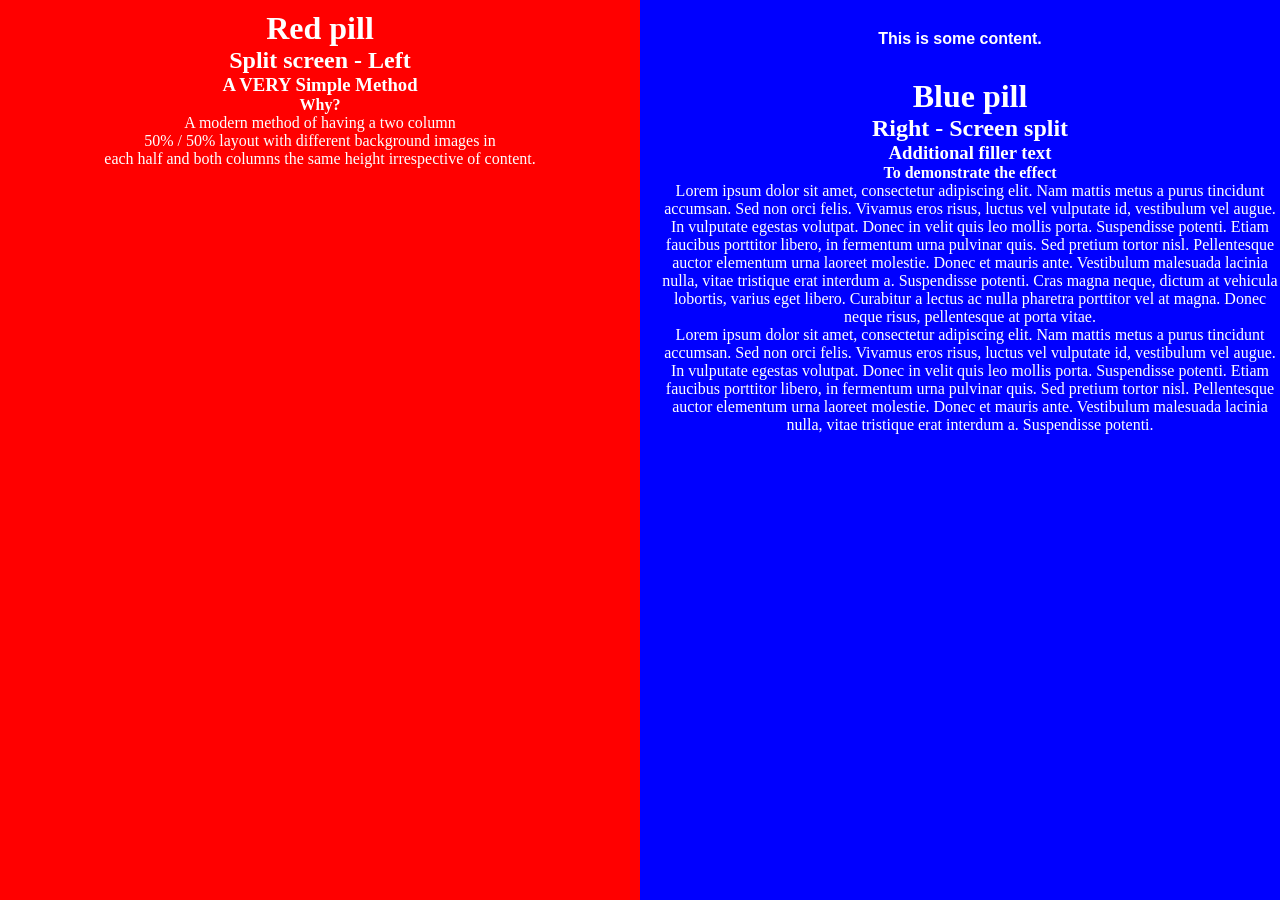
<file: count.html>
<!DOCTYPE html>
<html>

<head>
  <meta charset="utf-8" />
  <meta name="viewport" content="width=device-width" />
  <title>이벤트 리스너로 장바구니 수량 변경 및 자동 합계 구하기</title>
  <link rel="stylesheet" href="https://use.fontawesome.com/releases/v5.6.3/css/all.css" />

  <link rel="stylesheet" href="./scss/count.css" />
  <script src="./js/count.js" defer></script>
  <style>
    body,
    html {
      font-size: 16px;
    }

    * {
      padding: 0;
      margin: 0;
    }

    li {
      list-style: none;
    }

    .wrap {}

    .listWrap {
      width: 80%;
      margin: 2% auto 0;

      display: flex;
      flex-wrap: wrap;
      border: 1px solid #eee;
      padding: 2%;
    }

    .listWrap .list {
      width: calc(100% / 4 - 7.5px);
      padding: 2%;
      box-sizing: border-box;

      border-radius: 5px;
      margin-bottom: 10px;
      box-shadow: 0 1px 0.4em rgba(0, 0, 0, 0.2);
      transition: all 0.3s;
    }

    .listWrap .list:not(:nth-child(4n)) {
      margin-right: 10px;
    }

    .list-thum {
      height: 100px;
      overflow: hidden;
      position: relative;
    }

    .list-thum img {
      position: absolute;
      top: 50%;
      left: 50%;
      transform: translate(-50%, -50%);
      width: auto;
      height: auto;
    }

    .list-user {
      margin: 10px 0;
      display: flex;
      align-items: center;
      border-bottom: 1px solid #eee;
      padding-bottom: 10px;
    }

    .list-user span {
      font-size: 1rem;
    }

    .list-user span:last-child {
      margin-left: auto;
      font-size: 12px;
      color: cadetblue;
    }

    .list-email {
      font-size: 1rem;
      white-space: nowrap;
      overflow: hidden;
      text-overflow: ellipsis;
    }

    .btn-more {
      border: 0;
      box-shadow: 0;
      display: block;
      margin: 3% auto 2%;
      padding: 1.5% 5%;
      font-size: 15px;
      text-transform: uppercase;
      text-transform: capitalize;
      font-weight: bold;
      background: #6236ff;
      color: #fff;
      cursor: pointer;
    }

    .btn-more+p {
      text-align: center;
    }

    @media screen and (max-width:1024px) {
      .listWrap {
        width: 90%;
      }

      .list-user span {
        font-size: 0.9rem;
      }

      .list-email {
        font-size: 0.9rem;
      }
    }

    @media screen and (max-width:769px) {
      .listWrap {
        width: 95%;
      }

      .listWrap .list {
        width: calc(100% / 3 - 7.5px);
      }

      .listWrap .list:nth-child(4n) {
        margin-right: 10px;
      }

      .listWrap .list:nth-child(3n) {
        margin-right: 0;
      }
    }

    @media screen and (max-width:500px) {
      .listWrap {
        flex-wrap: wrap;
        flex-direction: column;
      }

      .listWrap .list {
        width: 100%;
        margin-right: 0;
      }

      .listWrap .list:not(:nth-child(4n)),
      .listWrap .list:nth-child(4n) {
        margin-right: 0;
      }

      .list-email {
        margin-bottom: 2%;
      }
    }
  </style>
</head>

<body>
  <header>
    <div id="content">
      <p>This is some content.</p>
    </div>
  </header>

  <body>

    <!-- 스크롤 되는 영역 -->
    <div id="right_col">
      <div id="right_col_inner">
        <h1>Blue pill</h1>
        <h2>Right - Screen split</h2>
        <h3>Additional filler text</h3>
        <h4>To demonstrate the effect</h4>
        <p>Lorem ipsum dolor sit amet, consectetur adipiscing elit. Nam mattis metus a purus tincidunt accumsan. Sed non
          orci felis. Vivamus eros risus, luctus vel vulputate id, vestibulum vel augue. In vulputate egestas volutpat.
          Donec in velit quis leo mollis porta. Suspendisse potenti. Etiam faucibus porttitor libero, in fermentum urna
          pulvinar quis. Sed pretium tortor nisl. Pellentesque auctor elementum urna laoreet molestie. Donec et mauris
          ante. Vestibulum malesuada lacinia nulla, vitae tristique erat interdum a. Suspendisse potenti. Cras magna
          neque, dictum at vehicula lobortis, varius eget libero. Curabitur a lectus ac nulla pharetra porttitor vel at
          magna. Donec neque risus, pellentesque at porta vitae.</p>
        <p>Lorem ipsum dolor sit amet, consectetur adipiscing elit. Nam mattis metus a purus tincidunt accumsan. Sed non
          orci felis. Vivamus eros risus, luctus vel vulputate id, vestibulum vel augue. In vulputate egestas volutpat.
          Donec in velit quis leo mollis porta. Suspendisse potenti. Etiam faucibus porttitor libero, in fermentum urna
          pulvinar quis. Sed pretium tortor nisl. Pellentesque auctor elementum urna laoreet molestie. Donec et mauris
          ante. Vestibulum malesuada lacinia nulla, vitae tristique erat interdum a. Suspendisse potenti.</p>
      </div>
    </div>
    <div id="left_col">
      <div id="background">
        <div id="left_col_inner">
          <h1>Red pill</h1>
          <h2>Split screen - Left</h2>
          <h3>A VERY Simple Method</h3>
          <h4>Why?</h4>
          <p>A modern method of having a two column<br />50% / 50% layout with different background images in<br />each
            half and both columns the same height irrespective of content.</p>
        </div>
      </div>
    </div>
  </body>

</html>


</body>

</html>
</file>
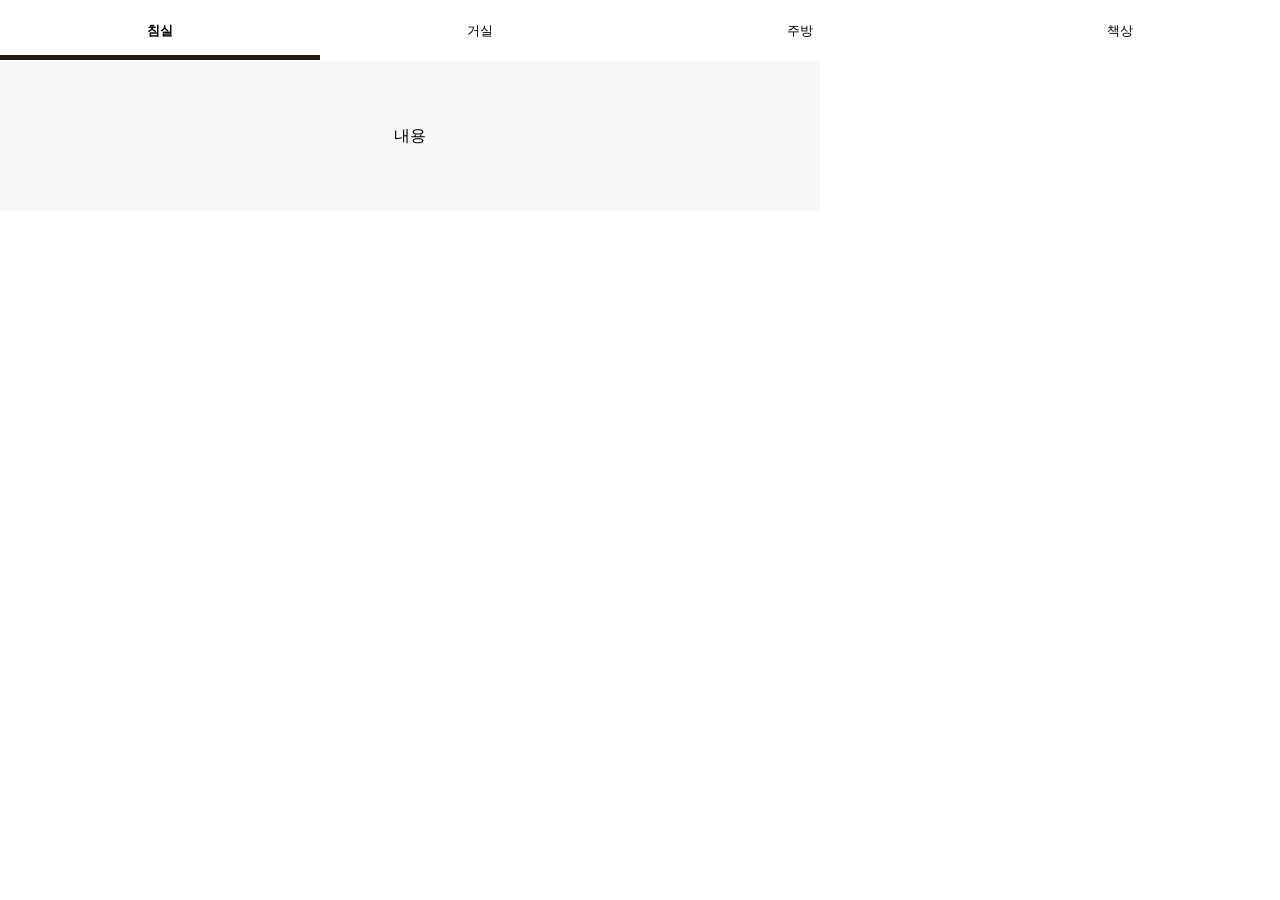
<file: issue.html>
<!DOCTYPE html>
<html>
  <head>
    <meta charset="utf-8" />
    <meta name="viewport" content="width=device-width" />
    <title>이슈컨텐츠 탭</title>
    <link
      rel="stylesheet"
      href="https://use.fontawesome.com/releases/v5.6.3/css/all.css"
    />

    <!-- <script type="text/javascript" src="./js/detail.js"></script> -->
    <link rel="stylesheet" href="./scss/issue.css" />
  </head>
  <body>
    <div class="issue_contents">
        <div class="tab_menu">
          <ul class="list">
            <li class="is_on">
              <a href="#tab1" class="btn">침실</a>
              <div id="tab1" class="cont">내용
            </li>
            <li class="notice_tab">
              <a href="#tab2" class="btn">거실</a>
              <div id="tab2" class="cont">
            
                <p>
                  - 구매자의 과실로 제품 또는 포장이 훼손되어 상품가치가 현저히 상실된 경우<br />
                  - 차량과 같이 안정되지 않은 바닥 또는 천정에서 사용 중 발생한 제품의 파손<br />
                  - 제품의 임의 개조 및 수리 등 구매자의 책임 있는 과실로 인한 제품의 파손<br />
                  - 야외, 고온, 저온, 다습한 환경에서의 사용 및 보관 중 발생한 제품의 손상<br />
                  - 구매자의 단순 변심으로 인한 반품 요청이 제품 수령 후 7일을 경과한 경우<br />
                  - 수명을 모두 사용한 램프 교환 요청의 경우<br />
                  - 펜던트 제품 설치 후 교환 또는 반품 요청의 경우<br />
                  - 유리 제품의 자연스러운 기포 생성 현상으로 인한 교환 또는 반품 요청의 경우<br />
                  (수작업 블로잉 제작방식의 특징)<br />
                  - 나무 제품의 자연스러운 옹이 생성, 균일하지 않은 색상, 패턴으로 인한 교환 또는 반품 요청의 경우<br />
                  (모양이 일정하지 않은 자연소재의 특징)<br />
                  - 해외의 110V전압에서 사용 등 국내와 상이한 전기 환경으로 인한 제품의 파손<br />
                  - 포터블 스탠드 제품 쉐이드의 균일하지 않은 도장면으로 인한 교환 또는 반품 요청의 경우 <br />
                  (PC사출 제작방식의 특징)<br />
                  - 포터블 스탠드 제품 쉐이드의 하단부와 같이 외관상 노출되지 않는 부분의 공정상 발생하는 <br />
                  그을림, 상처등으로 인한 교환 또는 반품 요청의 경우
                  (ABS 사출 제작방식의 특징)
                </p>
                <h1>IK 시리즈 주의사항</h1>
                <p>
                  AC어댑터, 전원 케이블의 플러그는 끝까지 밀어 넣어 올바르게 연결해 주십시오. <br />
                  본체, 충전 배터리에 강한 충격 및 압력을 주지 마십시오. <br />
                  제품의 표면에 가정용 유리 세정제, 시너와 같은 강력한 세정제를 사용하지 마십시오. </p>
              </div>
            </li>
            <li>
              <a href="#tab3" class="btn">주방</a>
              <div id="tab3" class="cont">
                <div class="review">
                  <h1>후기</h1>
                  <div class="review_image swiper mySwiper">
                    <div class="swiper-wrapper">
                      <div class="swiper-slide">
                        <img src="./images/sub_01.jpg" alt="sub_01" />
                      </div>
                      <div class="swiper-slide">
                        <img src="./images/sub_02.jpg" alt="sub_02" />
                      </div>
                      <div class="swiper-slide">
                        <img src="./images/sub_03.jpg" alt="sub_03" />
                      </div>
                      <div class="swiper-slide">
                        <img src="./images/sub_04.jpg" alt="sub_04" />
                      </div>
                      <div class="swiper-slide">
                        <img src="./images/sub_05.jpg" alt="sub_05" />
                      </div>
                      <div class="swiper-slide">
                        <img src="./images/sub_06.jpg" alt="sub_06" />
                      </div>
                      <div class="swiper-slide">
                        <img src="./images/sub_07.jpg" alt="sub_08" />
                      </div>
                      <div class="swiper-slide">
                        <img src="./images/sub_09.jpg" alt="sub_09" />
                      </div>
                      <div class="swiper-slide">
                        <img src="./images/sub_01.jpg" alt="sub_01" />
                      </div>
                      <div class="swiper-slide">
                        <img src="./images/sub_02.jpg" alt="sub_02" />
                      </div>
                      <div class="swiper-slide">
                        <img src="./images/sub_03.jpg" alt="sub_03" />
                      </div>
                      <div class="swiper-slide">
                        <img src="./images/sub_04.jpg" alt="sub_04" />
                      </div>
                      <div class="swiper-slide">
                        <img src="./images/sub_05.jpg" alt="sub_05" />
                      </div>
                      <div class="swiper-slide">
                        <img src="./images/sub_06.jpg" alt="sub_06" />
                      </div>
                      <div class="swiper-slide">
                        <img src="./images/sub_07.jpg" alt="sub_08" />
                      </div>
                      <div class="swiper-slide">
                        <img src="./images/sub_09.jpg" alt="sub_09" />
                      </div>
                    </div>
                    <div class="swiper-button-next"></div>
                    <div class="swiper-button-prev"></div>
                  </div>
                  <!--review_image-->

                </div>
                <!--review-->
              </div>
            </li>
            <li>
              <a href="#tab4" class="btn">책상</a>
              <div id="tab4" class="cont">Tab Content4</div>
            </li>
          </ul>
        </div>      </div>
    <script>
      //left_bottom 탭메뉴
      const issueTabList = document.querySelectorAll(
        ".issue_contents .tab_menu .list li"
      );

      for (var i = 0; i < issueTabList.length; i++) {
        issueTabList[i]
          .querySelector(".btn")
          .addEventListener("click", function (e) {
            e.preventDefault();
            for (var j = 0; j < issueTabList.length; j++) {
              issueTabList[j].classList.remove("is_on");
            }
            this.parentNode.classList.add("is_on");
          });
      }
    </script>
  </body>
</html>
</file>
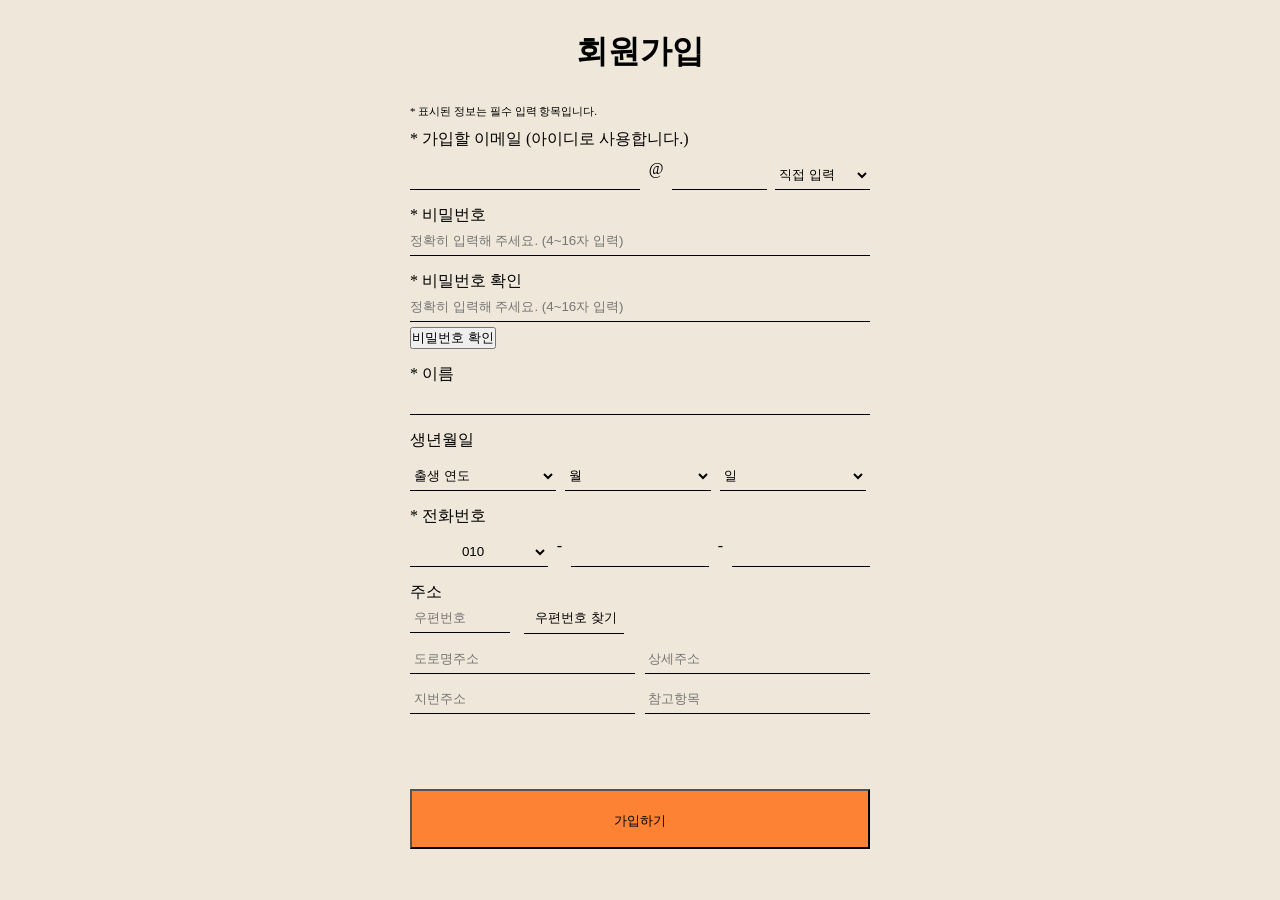
<file: join.html>
<!DOCTYPE html>
<html lang="ko">

<head>
  <meta charset="UTF-8" />
  <meta http-equiv="X-UA-Compatible" content="IE=edge" />
  <meta name="viewport" content="width=device-width, initial-scale=1.0" />
  <title>회원가입</title>
  <link rel="stylesheet" href="./scss/join.css" />
  <script src="./js/join.js"></script>
</head>

<body>
  <div class="join_ex">
    <div class="join">
      <h1>회원가입</h1>
      <p>* 표시된 정보는 필수 입력 항목입니다.</p>
      <form action="">
        <ul>
          <li class="email_li">
            <label class="title" for="user_email">* 가입할 이메일 (아이디로 사용합니다.)</label><br />
            <input type="email" id="user_email" placeholder="" autofocus required />
            <label for="">@</label>

            <input class="box" id="domain-txt" type="text" />
            <select class="box" id="domain-list">
              <option value="type">직접 입력</option>
              <option value="naver.com">naver.com</option>
              <option value="gmail.com">gmail.com</option>
              <option value="hanmail.net">hanmail.net</option>
              <option value="nate.com">nate.com</option>
              <option value="kakao.com">kakao.com</option>
            </select>
          </li>
          <li class="password_li">
            <label class="title" for="user_pw1">* 비밀번호</label>
            <br />
            <input type="password" id="user_pw1" placeholder="정확히 입력해 주세요. (4~16자 입력)" required />
          </li>
          <li class="password_li">
            <label class="title" for="user_pw2">* 비밀번호 확인</label><br />
            <input type="password" id="user_pw2" placeholder="정확히 입력해 주세요. (4~16자 입력)" required /><br />
            <button type="button" class="pw_btn" id="pw_btn">
              비밀번호 확인
            </button>
          </li>
          <li class="name_li">
            <label class="title" for="user_name">* 이름</label><br />
            <input type="text" id="user_name" required autofocus />
          </li>
          <li class="birth_li">
            <label class="title" for="info__birth">생년월일</label>
            <div class="info" id="info__birth">
              <select class="box" id="birth-year">
                <option disabled selected>출생 연도</option>
              </select>
              <select class="box" id="birth-month">
                <option disabled selected>월</option>
              </select>
              <select class="box" id="birth-day">
                <option disabled selected>일</option>
              </select>
            </div>
          </li>
          <li class="tel_li">
            <label class="title" for="user_tel">* 전화번호</label><br />
            <select name="" id="tel_first">
              <option value="010">010</option>
              <option value="011">011</option>
            </select>
            <label for="">-</label>
            <input type="text" id="tel_second" size="4" />
            <label for="">-</label>
            <input type="text" id="tel_third" size="4" />
          </li>

          <li class="addr_li">
            <label class="title" for="user_addr">주소</label><br />
            <div class="post_code">
              <input type="text" id="sample4_postcode" placeholder=" 우편번호" />
              <input class="search_btn" type="button" onclick="sample4_execDaumPostcode()" value=" 우편번호 찾기" /><br />
            </div>
            <div class="address">
              <input type="text" id="sample4_roadAddress" placeholder=" 도로명주소" />
              <input type="text" id="sample4_detailAddress" placeholder=" 상세주소" />
              <input type="text" id="sample4_jibunAddress" placeholder=" 지번주소" />
              <span id="guide" style="color: #999; display: none"></span>
              <input type="text" id="sample4_extraAddress" placeholder=" 참고항목" />
            </div>
          </li>
        </ul>

        <button id="join_btn" class="join_btn" type="button">가입하기</button>
      </form>
    </div>
    <!--join-->
  </div>
  <!--join_ex-->

  <script src="//t1.daumcdn.net/mapjsapi/bundle/postcode/prod/postcode.v2.js"></script>
</body>

</html>
</file>
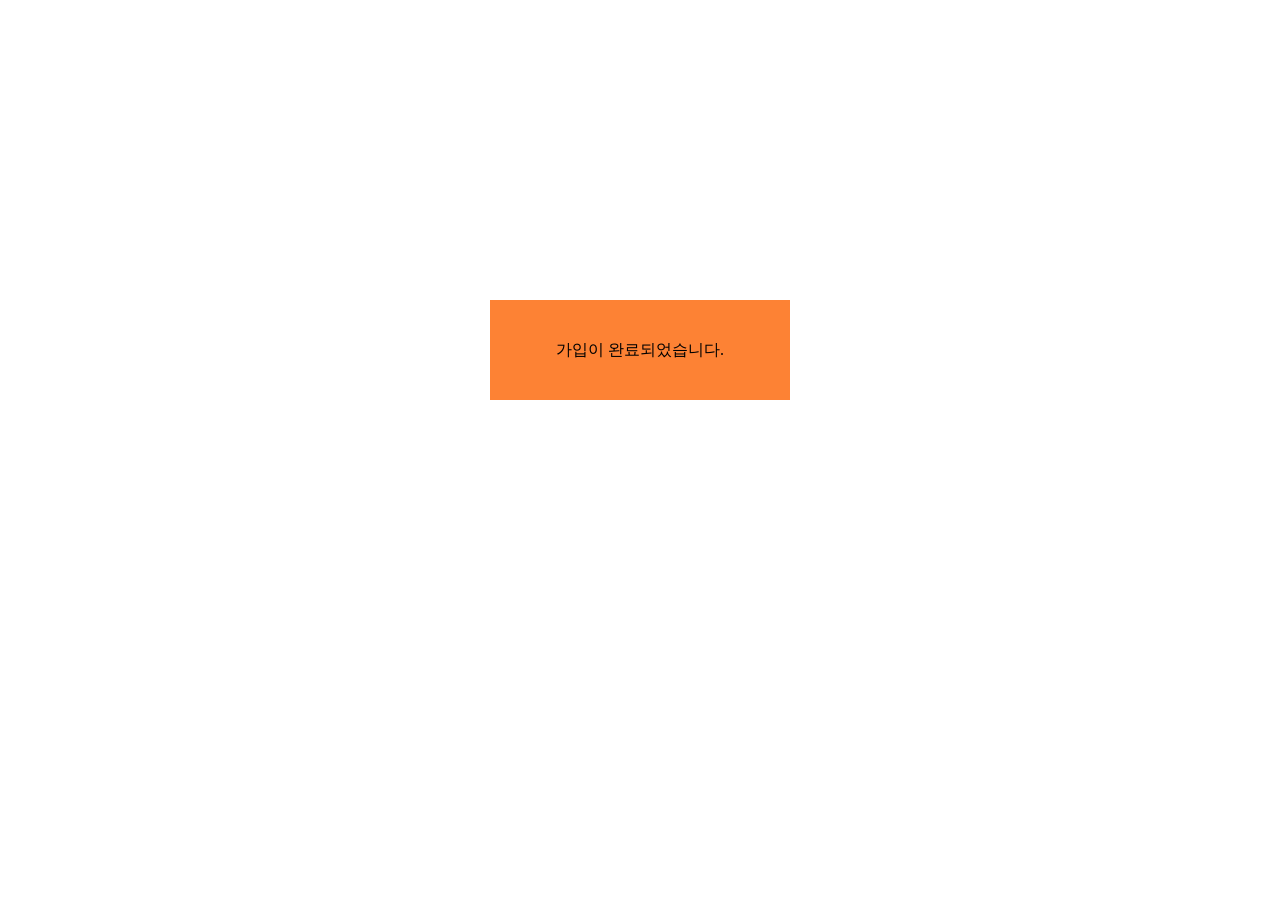
<file: join_check.html>
<!DOCTYPE html>
<html lang="ko">

<head>
  <meta charset="UTF-8">
  <meta http-equiv="X-UA-Compatible" content="IE=edge">
  <meta name="viewport" content="width=device-width, initial-scale=1.0">
  <title>회원가입 완료</title>
  <link rel="stylesheet" href="./scss/join_check.css">

  <style>

  </style>
</head>

<body>
  <div class="join_check">
    <a href="./index.html">가입이 완료되었습니다.</a>
  </div>

</body>

</html>

</head>

<body>

</body>

</html>
</file>
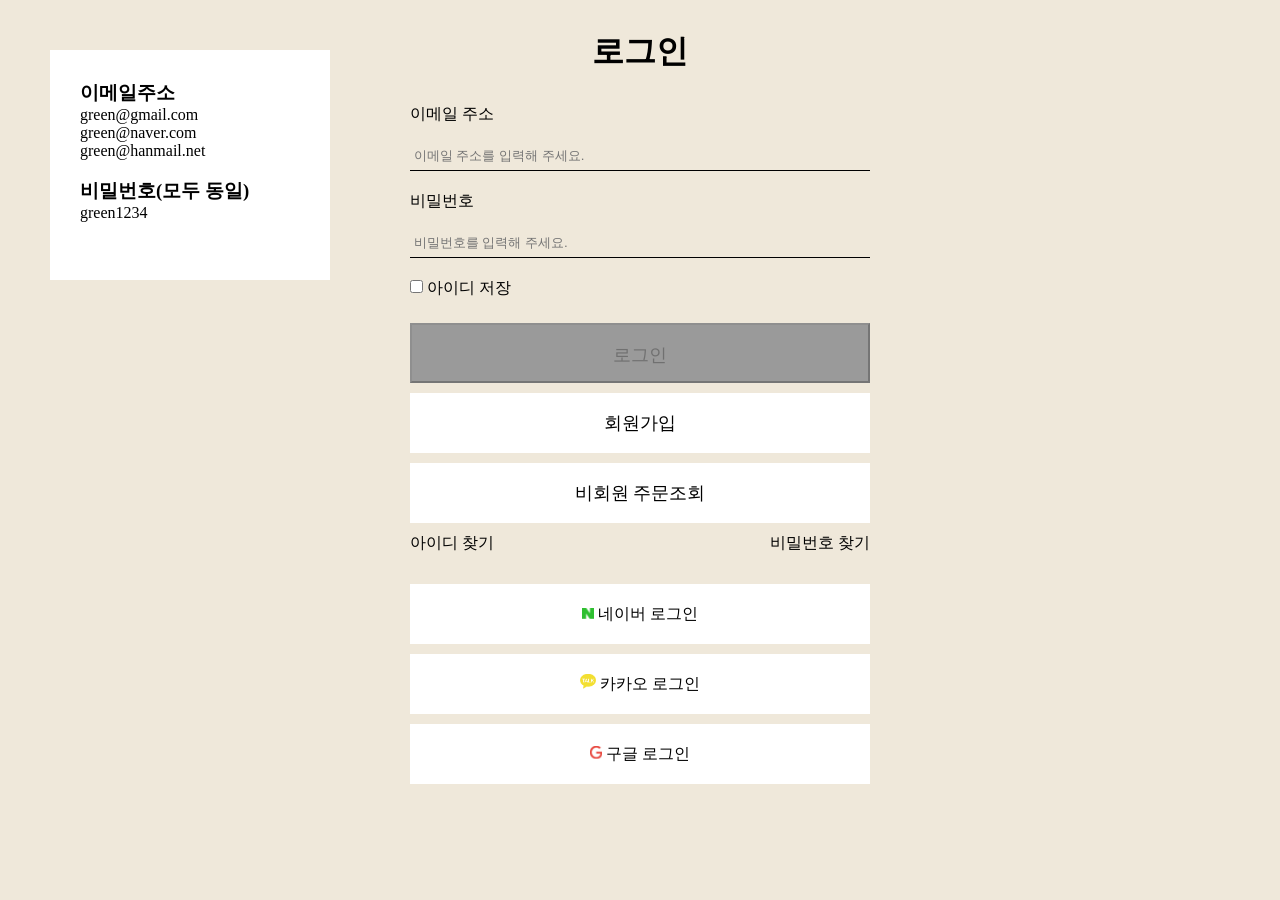
<file: login.html>
<!DOCTYPE html>
<html lang="ko">

<head>
    <meta charset="UTF-8">
    <meta http-equiv="X-UA-Compatible" content="IE=edge">
    <meta name="viewport" content="width=device-width, initial-scale=1.0">
    <title>로그인</title>
    <!-- jQuery cdn -->
    <script type="text/javascript" src="https://code.jquery.com/jquery-3.6.4.min.js"></script>
    <script src="./js/login.js" defer></script>
    <link rel="stylesheet" href="./scss/login.css">
    <link rel="stylesheet" href="https://cdnjs.cloudflare.com/ajax/libs/font-awesome/5.9.0/css/all.min.css" />
    <link rel="preconnect" href="https://fonts.googleapis.com">
    <link rel="preconnect" href="https://fonts.gstatic.com" crossorigin>
    <link
        href="https://fonts.googleapis.com/css2?family=Noto+Sans+KR:wght@100;300;400;500;700;900&family=Noto+Serif+KR:wght@200;300;400;500;600;700;900&family=Poppins:wght@100;200;300;400;500;600;700;800;900&display=swap"
        rel="stylesheet">

</head>

<body>
    <div class="login_ex">

        <div class="login">
            <h1>로그인</h1>
            <form class="login_form">
                <label class="title" for="login_email">이메일 주소</label>
                <input id="login_email" class="login_text" type="text" name="id" placeholder=" 이메일 주소를 입력해 주세요.">
                <label class="title" for="login_pw">비밀번호</label>
                <input id="login_pw" class="login_text" type="password" name="id" placeholder=" 비밀번호를 입력해 주세요.">
                <input type="checkbox" id="id_save">
                <label for="id_save">아이디 저장</label>

                <div class="basic_login">

                    <button id="login_btn" class="login_btn" type="button" disabled>로그인</button>
                    <!-- 로그인 성공 시 어떻게 보여줄지 생각 중 <a href="./index.html">로그인</a>이걸 하면 제대로 안 해도 기냥 메인감 -->
                    <div class="join_btn"><a href="./terms.html">회원가입</a></div>
                    <div class="non_members_btn"><a href="#">비회원 주문조회</a></div>
                </div>
                <div class="find">
                    <a class="find_id" href="#">아이디 찾기</a>
                    <a class="find_pw" href="#">비밀번호 찾기</a>

                </div>
                <div class="easy_login">
                    <div class="naver_easy"><a href="#"><img src="./images/naver-login-logo.png" alt="naver"> 네이버
                            로그인</a></div>
                    <div class="kakao_easy"><a href="#"><img src="./images/kakao-login-logo.png" alt="kakao"> 카카오
                            로그인</a></div>
                    <div class="google_easy"><a href="#"><img src="./images/google-login-logo.png" alt="google"> 구글
                            로그인</a></div>

                </div>
                <!--easy_login-->
            </form>
        </div>
        <!--login-->
        <div class="login_info">
            <h3>이메일주소</h3>
            <p>green@gmail.com</p>
            <p>green@naver.com</p>
            <p>green@hanmail.net</p>
            <br>
            <h3>비밀번호(모두 동일)</h3>
            <p>green1234</p>
        </div>
    </div>





</body>

</html>
</file>
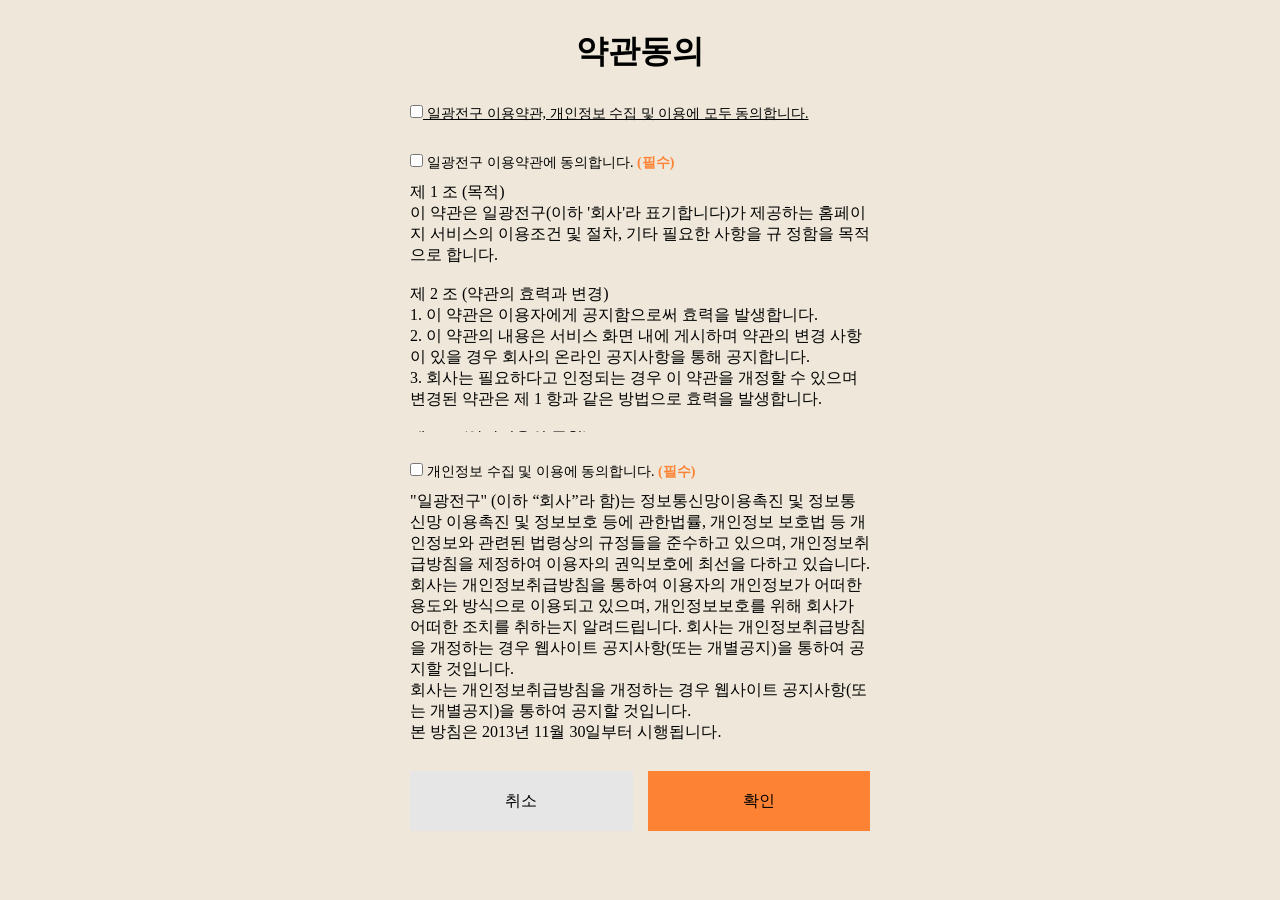
<file: terms.html>
<!DOCTYPE html>
<html lang="ko">

<head>
    <meta charset="UTF-8">
    <meta http-equiv="X-UA-Compatible" content="IE=edge">
    <meta name="viewport" content="width=device-width, initial-scale=1.0">
    <title>약관동의</title>
    <link rel="stylesheet" href="./scss/terms.css">
    <script src="./js/terms.js"></script>

</head>

<body>
    <div class="terms_ex">

        <form action="">
            <h1>약관동의</h1>
            <ul>
                <li>
                    <input type="checkbox" id="total_terms">
                    <label for="total_terms">

                        일광전구 이용약관, 개인정보 수집 및 이용에 모두 동의합니다.</label>
                </li>
                <li>
                    <input type="checkbox" id="terms_01" class="terms_el">
                    <label for="terms_01">
                        일광전구 이용약관에 동의합니다.<b> (필수)</b></label>

                    <p>제 1 조 (목적)<br />
                        이 약관은 일광전구(이하 '회사'라 표기합니다)가 제공하는 홈페이지 서비스의 이용조건 및 절차, 기타 필요한 사항을 규 정함을 목적으로 합니다.
                        <br /><br />
                        제 2 조 (약관의 효력과 변경)<br />
                        1. 이 약관은 이용자에게 공지함으로써 효력을 발생합니다.<br />
                        2. 이 약관의 내용은 서비스 화면 내에 게시하며 약관의 변경 사항이 있을 경우 회사의 온라인 공지사항을 통해 공지합니다.<br />
                        3. 회사는 필요하다고 인정되는 경우 이 약관을 개정할 수 있으며 변경된 약관은 제 1 항과 같은 방법으로 효력을 발생합니다.
                        <br /><br />
                        제 3 조 (약관적용외 준칙)<br />
                        1. 이 약관은 당사가 제공하는 서비스에 관한 이용규정 및 별도 약관과 함께 적용됩니다.<br />
                        2. 이 약관에 명시되지 않은 사항이 관계법령에 규정되어 있을 경우에는 그 규정에 따릅니다.
                        <br /><br />
                        제 4 조 (정의)
                        이 약관에서 사용하는 용어의 정의는 다음과 같습니다.<br />
                        1. "이용자"란 "홈페이지"에 접속하여 이 약관에 따라 "홈페이지" 가 제공하는 서비스를 받는 개인회원 및 법인회원을 말합니다.<br />
                        2. "가입"이란 당사가 제공하는 신청서 양식에 해당 정보를 가입하고,본 약관에 동의하여 서비스 이용계약을 완료시키는 행위를 말합니다.<br />
                        3. "회원"이란 "홈페이지"에 개인 및 법인정보를 제공하여 회원등록을 한 이용자로서 "홈페이지 "의 정보를 지속적으로 제공받으며 해당 서비스를 계속적으로 이용할 수 있는
                        자를
                        말합니다.<br />
                        4. "ID"란 회원식별과 회원의 서비스 이용을 위하여 회원이 신청하고 당사가 승인하는 문자 및 숫자의 조합을 말합니다.<br />
                        5. "비밀번호"란 이용자가 회원ID와 일치하는지를 확인하고 통신상의 자신의 비밀보호를 위하여 이용자 자신이 선정한 문자와 숫자의 조합을 말합니다.<br />
                        6. "탈퇴"란 회원이 이용계약을 종료 시키는 행위를 말합니다.<br />
                        7. 본 약관에서 정의하지 않은 용어는 개별서비스에 대한 별도 약관 및 이용규정에서 정의합니다.
                        <br /><br />
                        제 5 조 (회원자격 및 이용신청)<br />
                        1. 회원가입은 이용자가 본 약관에 동의하고, 회사에서 요구하는 소정의 가입절차에 응한 후 이루어집니다<br />
                        2. 회사는 새로운 회원이 가입시 회원 ID를 무료로 제공하며 서비스 이용신청자는 반드시 실명으로 이용신청을 하여야 합니다.<br />
                        3. 회원가입은 이용자의 이용신청에 대한 회사의 이용 승낙과 이용자의 약관내용에 대한 동의로 성립됩니다.<br />
                        4. 이용자의 회원등록 후 해당하는 조건이 갖추어진 신청자에게는 신청 즉시 온라인상으로 등록사실을 알리는 화면을 보여줍 니다.
                        <br /><br />
                        제 6 조 (회원자격 탈퇴 및 자격상실)<br />
                        1. 다음 각호의 사유에 해당하는 경우 회원자격을 제한 및 정지시킬 수 있습니다.<br />
                        가. 타인의 명의를 도용하여 신청하였을 때<br />
                        나. 이용 계약 신청서의 내용을 허위로 기재하거나 허위서류를 첨부하여 신청하였을 때<br />
                        다. 사회의 안녕이나 혹은 미풍양속을 저해할 목적으로 신청하였을 때<br />
                        라. 다른 사람의 당사서비스 이용을 방해하거나 그 정보를 도용하는 등의 행위를 하였을때<br />
                        마. 당사 사이트를 이용하여 법령과 본 약관이 금지하는 행위를 하는 경우<br />
                        바. 기타 당사가 정한 이용신청요건이 미비 되었을 때
                        <br /><br />
                        제 7 조 (서비스의 제공 및 이용)<br />
                        1. 서비스의 이용은 회사의 업무상 또는 기술상 특별한 지장이 없는 한 연중무휴 1일 24시간을 원칙으로 합니다.<br />
                        2. 회사는 다음 각 호에 해당하는 경우 서비스 제공을 중지할 수 있습니다.<br />
                        가. 시스템 정비를 위하여 부득이한 경우<br />
                        나. 전기통신사업법에 규정된 기간통신사업자가 전기통신 서비스를 중지하는 경우<br />
                        다. 기타 회사가 서비스를 제공할 수 없는 사유가 발생할 경우<br />
                        3. 당사가 제공하는 서비스는 아래와 같으며,그 변경될 서비스의 내용을 이용자에게 공지하고 아래에서 정한 서비스를 변경하 여 제공 할 수 있습니다.<br />
                        가. 홈페이지(회원약관)<br />
                        나. 기타 회사가 자체 개발하거나 다른 회사와의 협력 계약 등을 통해 제공하는 일체의 서비스
                        <br /><br />
                        제 8 조 (회원정보 사용에 대한 동의)<br />
                        1. 회원의 개인정보에 대해서는 당사의 개인정보 보호정책이 적용됩니다.<br />
                        2. 당사의 회원 정보는 다음과 같이 수집, 사용, 관리, 보호됩니다.<br />
                        가. 개인정보의 수집 : 당사는 귀하의 당사 서비스 가입 시 귀하가 제공하는 정보, 커뮤니티 활동을 위하여 귀하가 제공하는 정보, 각종 이벤트 참가를 위하여 귀하가 제공하는
                        정보,
                        광고나 경품의 취득을 위하여 귀하가 제공하는 정보 등을 통하여 귀하에 관한 정보를 수집합니다.<br />
                        나. 개인정보의 사용 : 당사는 당사 서비스 제공과 관련해서 수집된 회원의 신상정보를 본인의 승낙 없이 제3자에게 누설, 배포하지 않습니다. 단, 전기통신기본법 등 법률의
                        규정에
                        의해 국가기관의 요구가 있는 경우, 범죄에 대한 수사상의 목적이 있거나 정보통신윤리 위원회의 요청이 있는 경우 또는 기타 관계법령에서 정한 절차에 따른 요청이 있는 경우,
                        귀하가
                        당사에 제공한 개인정보를 스스로 공개한 경우에는 그러하지 않습니다.<br />
                        다. 개인정보의 관리 : 귀하는 개인정보의 보호 및 관리를 위하여 홈페이지 회원정보에서 수시로 귀하의 개인정보를 수정/삭제할 수 있습니다.<br />
                        라. 개인정보의 보호 : 귀하의 개인정보는 오직 귀하만이 열람/수정/삭제 할 수 있으며, 이는 전적으로 귀하의ID와 비밀번호에 의해 관리되고 있습니다. 따라서 타인에게
                        본인의
                        ID와 비밀번호를 알려주어서는 아니 되며, 작업 종료 시에는 반드시 로그아웃 해 주시고, 웹 브라우저의 창을 닫아 주시기 바랍니다(이는 타인과 컴퓨터를 공유하는 인터넷
                        카페나
                        도서관 같은 공공장소에서 컴퓨터를 사용하는 경우에 귀하의 정보의 보호를 위하여 필요한 사항입니다).<br />
                        마. 기타 : 게시판이나, E-mail,등 온라인상에서 귀하가 자발적으로 제공하는 개인정보는 다른 사람들이 수집하여 사용할 수 있음을 인지하시기 바랍니다. 공개적인 공간에
                        게재되는
                        개인정보로 인해 원하지 않는 상황이 발행할 수도 있습니다. 개인정보에 대한 비밀을 유지할 책임은 귀하에게 있으며, 당사는 개인정보 유출로 인해 발생한 결과에 대하여 어떤
                        책임도
                        부담하지 아니합니다.<br />
                        3. 회원이 당사에 본 약관에 따라 이용신청을 하는 것은 당사가 본 약관에 따라 신청서에 기재된 회원정보를 수집, 이용 및 제공하는 것에 동의하는 것으로 간주됩니다.
                        <br /><br />
                        제 9 조 (사용자의 정보 보안)<br />
                        1. 가입 신청자가 당사 서비스 가입 절차를 완료하는 순간부터 귀하는 입력한 정보의 비밀을 유지할 책임이 있으며, 회원의 ID와 비밀번호를 사용하여 발생하는 모든 결과에
                        대한
                        책임은 회원본인에게 있습니다.<br />
                        2. ID 와 비밀번호에 관한 모든 관리의 책임은 회원에게 있으며, 회원의 ID나 비밀번호가 부정하게 사용되었다는 사실을 발견한 경우에는 즉시 당사에 신고하여야 합니다.
                        신고를
                        하지 않음으로 인한 모든 책임은 회원 본인에게 있습니다.<br />
                        3. 이용자는 당사 서비스의 사용 종료 시 마다 정확히 접속을 종료하도록 해야 하며, 정확히 종료하지 아니함으로써 제3자가 귀하에 관한 정보를 이용하게 되는 등의 결과로
                        인해
                        발생하는 손해 및 손실에 대하여 당사는 책임을 부담하지 아니합니다.
                        <br /><br />
                        제 10 조 (정보의 제공 및 광고의 게재)<br />
                        1. 회사는 서비스를 운용함에 있어 각종 정보를 웹사이트에 게재하는 방법 등으로 회원에게 제공할 수 있습니다.<br />
                        2. 회사는 서비스의 운영과 관련하여 웹사이트, 전자우편 등에 광고 등을 게재할 수 있습니다.
                        <br /><br />
                        제 11 조 (당사에 제출된 게시물의 저작권)<br />
                        1. 귀하가 게시한 게시물의 내용에 대한 권리는 귀하에게 있습니다.<br />
                        2. 당사는 게시된 내용을 사전 통지 없이 편집, 이동 할 수 있는 권리를 보유하며, 다음의 경우 사전 통지 없이 삭제 할 수 있습니다.<br />
                        가. 본 서비스 약관에 위배되거나 상용 또는 불법, 음란, 저속하다고 판단되는 게시물을 게시한 경우<br />
                        나. 다른 회원 또는 제 3자를 비방하거나 중상 모략으로 명예를 손상시키는 내용인 경우<br />
                        다. 공공질서 및 미풍양속에 위반되는 내용인 경우<br />
                        라. 범죄적 행위에 결부된다고 인정되는 내용일 경우<br />
                        마. 제3자의 저작권 등 기타 권리를 침해하는 내용인 경우<br />
                        바. 탈퇴자가 게시한 게시물<br />
                        사. 기타 관계 법령에 위배되는 경우<br />
                        3. 귀하의 게시물이 타인의 저작권을 침해함으로써 발생하는 민, 형사상의 책임은 전적으로 귀하가 부담하여야 합니다.
                        <br /><br />
                        제 12 조 (회사의 의무와 책임)<br />
                        1. 서비스의 소유 및 운영은 회사에 있습니다.<br />
                        2. 회사는 서비스와 관련하여 득한 회원의 개인정보를 본인의 사전 동의없이 타인에게 누설, 공개 또는 배포할 수 없으며, 서비 스관련이외의 상업적인 목적으로 사용할 수
                        없습니다.
                        다만 관계법령에 의한 경우 및 수사상의 목적등의 경우는 예외로 합니다.
                        <br /><br />
                        제 13 조 (회원의 의무)<br />
                        1. 회원은 관계법령, 이 약관의 규정, 이용안내 및 주의사항 등 회사가 통지하는 사항을 준수하여야 하며, 기타 회사의 업무에 방해되는 행위를 하여서는 안됩니다.<br />
                        2. 회원은 회사의 사전 동의없이 서비스를 이용하여 어떠한 영리행위도 할 수 없습니다.<br />
                        3. 회원은 서비스를 이용하여 얻은 정보를 회사의 사전 동의없이 복사,복제,변경, 번역,출판,방송 기타의 방법으로 사용하거나 이를 타인에게 제공할 수 없습니다.<br />
                        4. 회원은 서비스 이용과 관련하여 다음 각 호의 행위를 하여서는 안됩니다.<br />
                        가. 다른 회원의 ID를 부정사용하는 경우<br />
                        나. 범죄행위를 목적으로 하거나 기타 범죄행위와 관련된 행위<br />
                        다. 선량한 풍속, 기타 사회질서를 해하는 경우<br />
                        라. 타인의 명예를 훼손하거나 모욕하는 행위<br />
                        마. 타인의 지적재산권 등의 권리를 침해하는 행위<br />
                        바. 해킹행위 또는 컴퓨터바이러스의 유포행위<br />
                        사. 타인의 의사에 반하여 광고성 정보등 일정한 내용을 전송하는 행위<br />
                        아. 당사 사이트에 게시된 정보의 변경<br />
                        자. 서비스의 안정적인 운영에 지장을 주거나 줄 우려가 있는 일체의 행위<br />
                        차. 기타 관계법령에 위배되는 행위
                        <br /><br />
                        제 14 조 (회원 정보의 변경)<br />
                        1. 회원은 회원정보의 변경(주소, E-mail Address등)이 있을 경우 즉시 회사가 운영하는 웹상에 통보 및 수정을 하여야 합니다.<br />
                        2. 회원의 변경사항에 대한 미통보 및 미수정으로 인한 책임은 전적으로 회원에게 있으며 이는 서비스의 정지 및 해지의 사유가 될 수 있습니다.
                        <br /><br />
                        제 15 조 (게시물 또는 내용물의 삭제)
                        회사는 서비스의 게시물 또는 내용물이 규정에 위반되거나 회사의 소정 게시기간을 초과하는 경우 사전 통지나 동의 없이 이를 삭제할 수 있습니다.
                        <br /><br />
                        제 16 조 (계약해지 및 이용제한)<br />
                        1. 회원이 이용계약을 해지하고자 하는 때에는 본인이 서비스 또는 전자우편을 통하여 해지하고자 하는 날의 1일전까지 (단, 해지일이 법정공휴일인 경우 공휴일 개시 2일전
                        까지)
                        이를 회사에 신청하여야 합니다.<br />
                        2. 회사는 회원이 이 약관의 내용을 위반하고, 회사 소정의 기간 이내에 이를 해지하지 아니하는 경우 서비스 이용계약을 해지 할 수 있습니다.<br />
                        3. 회사는 계약내용을 위반하는 회원에 대하여는 사전 동의 없이 이용의 제한 및 정지를 할 수 있습니다.<br />
                        4. 회사는 회원의 계약내용과 일치하지 않는 사용 및 법령에 위배되는 행위에 관하여 서비스 정지 및 해지에 관한 권리를 갖습니다.
                        <br /><br />
                        제 17 조 (손해배상)
                        회사는 무료로 제공되는 서비스와 관련하여 회원에게 어떠한 손해가 발생하더라도 동 손해가 회사의 중대한 과실에 의한 경우를 제외하고 이에 대하여 책임을 부담하지 아니합니다.
                        <br /><br />
                        제 18 조 (면책 조항)<br />
                        1. 회사는 천재지변 기타 이에 준하는 불가항력으로 인하여 서비스를 제공할 수 없을 경우에는 서비스 제공 중지에 관한 책임을 면합니다.<br />
                        2. 회사는 이용자들의 귀책사유로 인한 서비스 이용의 장애에 대하여 책임을 면합니다.<br />
                        3. 회사는 이용자가 서비스를 이용하여 얻은 정보 등으로 인해 입은 손해등에 대하여는 책임을 면합니다.<br />
                        4. 회사는 회사가 제공하는 서비스망을 통해 제공하는 정보의 신뢰도나 정확성에 대하여는 책임을 면합니다.<br />
                        5. 회사는 이용자가 게시 또는 전송한 자료의 내용에 관하여는 책임을 면합니다.
                        <br /><br />
                        부칙 1.
                        (시행일) 이 약관은 2011년 9월 1일부터 시행된다.
                    </p>
                </li>
                <li>
                    <input type="checkbox" id="terms_02" class="terms_el">
                    <label for="terms_02">
                        <!-- <img class="check_off" src="./images/check_off.png" alt="check_off"><img class="check_on" src="./images/check_on.png" alt="check_on">  -->
                        개인정보 수집 및 이용에 동의합니다.<b> (필수)</b></label>

                    <p>"일광전구" (이하 “회사”라 함)는 정보통신망이용촉진 및 정보통신망 이용촉진 및 정보보호 등에 관한법률, 개인정보 보호법 등 개인정보와 관련된 법령상의 규정들을 준수하고
                        있으며,
                        개인정보취급방침을 제정하여 이용자의 권익보호에 최선을 다하고 있습니다. 회사는 개인정보취급방침을 통하여 이용자의 개인정보가 어떠한 용도와 방식으로 이용되고 있으며,
                        개인정보보호를
                        위해 회사가 어떠한 조치를 취하는지 알려드립니다. 회사는 개인정보취급방침을 개정하는 경우 웹사이트 공지사항(또는 개별공지)을 통하여 공지할 것입니다.
                        <br />
                        회사는 개인정보취급방침을 개정하는 경우 웹사이트 공지사항(또는 개별공지)을 통하여 공지할 것입니다.
                        <br />
                        본 방침은 2013년 11월 30일부터 시행됩니다.
                        <br /><br />
                        1. 수집하는 개인정보의 항목 및 수집방법<br />
                        가. 회사는 회원가입, 비회원 구매, 상담, 불량이용의 방지 등을 위해 아래와 같은 개인정보를 수집하고 있습니다.<br />
                        - 필수항목 : 이름, ID, 비밀번호, 이메일, 전화번호, 주소, IP Address, 결제기록<br />
                        - 선택항목 : 개인맞춤 서비스를 제공하기 위하여 회사가 필요로 하는 정보<br />
                        나. 수집방법
                        회사는 이용자들이 회원서비스를 이용하기 위해 회원으로 가입하실 때 서비스 제공을 위한 필수적인 정보들을 온라인 상에서 입력 받고 있습니다. 또한 서비스 내에서의 설문조사나
                        이벤트
                        행사 시 통계분석이나 경품 제공 등을 위해 선별적으로 개인정보 입력을 요청할 수 있습니다. 그러나, 이용자의 기본적 인권 침해의 우려가 있는 민감한 개인정보(인종 및 민족,
                        사상
                        및 신조, 출신지 및 본적지, 정치적 성향 및 범죄기록, 건강상태 및 성생활 등)는 수집하지 않으며 부득이하게 수집해야 할 경우 이용자들의 사전동의를 반드시 구할 것입니다.
                        <br /><br />
                        2. 개인정보의 수집 및 이용목적<br />
                        가. 신규 서비스의 개발
                        이용자들이 제공한 개인정보를 바탕으로 보다 더 유용한 서비스를 개발할 수 있습니다. 회사는 신규 서비스 개발이나 컨텐츠의 확충 시에 기존 이용자들이 회사에 제공한 개인정보를
                        바탕으로 개발해야 할 서비스의 우선 순위를 보다 더 효율적으로 정하고, 회사는 이용자들이 필요로 할 컨텐츠를 합리적으로 선택하여 제공할 수 있습니다.<br />
                        나. 회원관리
                        회원제 서비스 이용에 따른 본인확인, 개인 식별, 불량회원의 부정 이용 방지와 비인가 사용 방지, 가입 의사 확인, 연령확인, 만14세 미만 아동 개인정보 수집 시 법정
                        대리인
                        동의여부 확인, 불만처리 등 민원처리, 고지사항 전달
                        다. 마케팅 및 광고에 활용
                        신규 서비스 개발과 이벤트 행사에 따른 정보 전달 및 맞춤 서비스 제공, 인구통계학적 특성에 따른 서비스 제공 및 광고 게재, 접속 빈도 파악 또는 회원의 서비스 이용에
                        대한 통계
                        <br /><br />
                        3. 개인정보의 보유 및 이용기간<br />
                        회사는 이용자의 개인정보를 원칙적으로 개인정보의 수집 및 이용목적이 달성되면 지체 없이 파기합니다. 단, 다음의 정보에 대해서는 아래의 이유로 명시한 기간 동안 보존합니다.
                        가. 회사의 내부방침에 의한 정보보유 사유<br />
                        - 부정이용기록 : 부정이용 방지<br />
                        - 보존기간 : 부정이용일로부터 1년<br />
                        나. 관련법령에 의한 정보보유 사유<br />
                        - 계약 또는 청약철회 등에 관한 기록 : 5년 (전자상거래등에서의 소비자보호에 관한 법률)<br />
                        - 대금결제 및 재화 등의 공급에 관한 기록 : 5년 (전자상거래등에서의 소비자보호에 관한 법률)<br />
                        - 소비자의 불만 또는 분쟁처리에 관한 기록 : 3년 (전자상거래등에서의 소비자보호에 관한 법률)<br />
                        - 방문(로그)에 관한 기록 : 3개월(통신비밀보호법)
                        <br /><br />
                        4. 개인정보의 파기 절차 및 방법
                        이용자의 개인정보는 개인정보의 수집 및 이용목적이 달성되면 지체 없이 아래와 같은 방법으로 파기합니다.<br />
                        가. 파기절차<br />
                        이용자가 서비스 이용 등을 위해 입력하신 정보는 목적이 달성된 후 별도의 DB로 옮겨져(종이의 경우 별도의 서류함) 내부 방침 및 기타 관련 법령에 의한 정보보호 사유에
                        따라(보유
                        및 이용기간 참조) 일정 기간 저장된 후 파기됩니다. 별도 DB로 옮겨진 개인정보는 법률에 의한 경우가 아니고서는 보유되어지는 이외의 다른 목적으로 이용되지
                        않습니다.<br />
                        나. 파기방법<br />
                        - 종이에 출력된 개인정보 : 분쇄기로 분쇄하거나 소각<br />
                        - 전자적 파일 형태로 저장된 개인정보 : 기록을 재생할 수 없는 기술적 방법을 사용하여 삭제
                        <br /><br />
                        5. 개인정보의 제3자 제공
                        이용자의 개인정보는 개인정보의 수집 및 이용목적에서 동의한 범위 내에서 사용하며, 이용자의 사전 동의 없이는 동 범위를 초과하여 이용하거나 원칙적으로 이용자의 개인정보를
                        외부에
                        공개하지 않습니다. 다만 아래의 경우에는 예외로 합니다.<br />
                        - 이용자들이 사전에 동의한 경우<br />
                        - 법령의 규정에 의거하거나, 수사 목적으로 법령에 정해진 절차와 방법에 따라 수사기관의 요구가 있는 경우
                        <br /><br />
                        6. 개인정보의 취급위탁
                        회사는 서비스의 원활한 제공을 위해 개인정보를 위탁처리하고 있으며, 관계 법령에 따라 위탁계약 시 개인정보가 안전하게 관리될 수 있도록 필요한 사항을 규정하고 있습니다.
                        현재 회사의 개인정보처리수탁자와 그 업무의 내용은 다음과 같습니다.<br />
                        -위탁 대상자(수탁자) / 위탁업무 내용 / 개인정보항목 / 보유 및 이용기간 순<br />
                        [한진택배] : 상품배송 / - / 계약종료시까지<br />
                        [㈜코리아센터닷컴] : 고객정보DB시스템운영(전산아웃소싱) / - / 계약종료시까지<br />
                        [㈜드림시큐리티] : 본인인증 / - / 계약종료시까지<br />
                        [㈜KG이니시스] : 결제관련 / - / 계약종료시까지<br />
                        <br />
                        7. 이용자 및 법정대리인의 권리와 그 행사방법<br />
                        가. 이용자 및 법정 대리인은 언제든지 등록되어 있는 자신 혹은 당해 만 14세 미만 아동의 개인정보를 조회하거나 수정할 수 있으며, 동의철회(가입해지)를 요청할 수도
                        있습니다.<br />
                        나. 이용자 혹은 만 14세 미만 아동의 개인정보 조회, 수정을 위해서는 로그인 후 MyPage에서 ‘개인정보변경’(또는 ‘회원정보수정’ 등)을, 가입해지(동의철회)를
                        위해서는
                        "회원탈퇴"를 클릭하여 본인 확인 절차를 거치신 후 직접 열람, 정정 또는 탈퇴가 가능합니다. 혹은 개인정보관리책임자에게 서면, 전화 또는 이메일로 연락하시면 지체 없이
                        조치하겠습니다.<br />
                        다. 이용자가 개인정보의 오류에 대한 정정을 요청하신 경우에는 정정을 완료하기 전까지 당해 개인정보를 이용 또는 제공하지 않습니다. 또한 잘못된 개인정보를 제3자에게 이미
                        제공한
                        경우에는 정정 처리결과를 제3자에게 지체 없이 통지하여 정정이 이루어지도록 하겠습니다.<br />
                        라. 회사는 이용자 혹은 법정 대리인의 요청에 의해 해지 또는 삭제된 개인정보는 "3. 개인정보의 보유 및 이용기간"에 명시된 바에 따라 처리하고 그 외의 용도로 열람 또는
                        이용할
                        수 없도록 처리하고 있습니다.
                        <br /><br />
                        8. 쿠키(cookie)의 운영에 관한 사항<br />
                        회사는 개인화되고 맞춤화된 서비스를 제공하기 위해서 이용자의 정보를 저장하고 수시로 불러오는 ‘쿠키(cookie)’ 등을 운용합니다. 쿠키란 회사의 웹사이트를 운영하는데
                        이용되는
                        서버가 이용자의 브라우저에 보내는 아주 작은 텍스트 파일로서 이용자의 컴퓨터 하드디스크에 저장됩니다.<br />
                        ▶ 쿠키 등 사용 목적
                        이용자의 접속 빈도나 방문 시간 등을 분석, 이용자의 취향과 관심분야를 파악 및 자취 추적, 각종 이벤트 참여 정도 및 방문 회수 파악 등을 통한 타겟 마케팅 및 맞춤
                        서비스 제공
                        귀하는 쿠키 설치에 대한 선택권을 가지고 있습니다. 따라서, 귀하는 웹브라우저에서 옵션을 설정함으로써 모든 쿠키를 허용 하거나, 쿠키가 저장될 때마다 확인을 거치거나,
                        아니면 모든
                        쿠키의 저장을 거부할 수도 있습니다.<br />
                        ▶ 쿠키의 설치/운영
                        이이용자는 쿠키 설치에 대한 선택권을 가지고 있습니다. 따라서, 이용자는 웹브라우저에서 옵션을 설정함으로써 모든 쿠키를 허용하거나, 쿠키가 저장될 때마다 확인을 거치거나,
                        아니면
                        모든 쿠키의 저장을 거부할 수도 있습니다.<br />
                        ▶ 쿠키 설정 거부 방법<br />
                        쿠키 설정을 거부하는 방법으로는 이용자가 사용하시는 웹 브라우저의 옵션을 택함으로써 모든 쿠키를 허용하거나 쿠키를 저장할 때마다 확인을 거치거나, 모든 쿠키의 저장을 거부할
                        수
                        있습니다. 단, 이용자께서 쿠키 설치를 거부하였을 경우 서비스 제공에 어려움이 있을 수 있습니다.
                        설정방법 예(인터넷 익스플로어의 경우) : 웹 브라우저 상단의 도구 > 인터넷 옵션 > 개인정보
                        <br /><br />
                        9. 개인정보보호를 위한 기술적/관리적 대책<br />
                        가. 회사는 이용자의 개인정보를 취급함에 있어 개인정보가 분실, 도난, 누출, 변조, 또는 훼손되지 않도록 안전성 확보를 위하여 다음과 같은 기술적 대책을 강구하고
                        있습니다.<br />
                        - 이용자의 개인정보는 암호화 되어 보호되고 있습니다. 그러나 이용자의 개인정보를 회사가 암호화시켜 보호하고 있음에도 불구하고 공공장소에서의 인터넷사용 등의 과정에서
                        의도하지 않게
                        분실하거나 타인에게 도난 또는 유출될 가능성이 있습니다. 그러므로 이용자는 개인정보를 타인에게 유출시키거나 대여, 제공 등 공개하여서는 아니 되며, 피싱 등 사회공학적
                        방법에 의한
                        개인정보 무단 수집으로부터 자신의 개인정보를 책임 있게 관리하여야 합니다. 이러한 개인정보의 분실, 도난 유출, 피싱, 공개에 대해서 회사는 어떠한 책임도 지지
                        않습니다.<br />
                        - 이용자의 개인정보는 기본적으로 비밀번호에 의해 보호되며, 파일 및 전송 데이터를 암호화하여 중요한 데이터는 별도의 보안기능을 통해 보호되고 있습니다.<br />
                        - 회사는 항상 새로운 정보를 자동으로 Update하는 백신을 이용하여 컴퓨터 바이러스에 의한 피해를 방지하기 위해 24시간 근무요원이 상주하면서 보호조치를 취하고
                        있습니다.
                        만일, 바이러스 침투시 자동으로 바이러스 침투 Alarm을 근무자에게 보냄과 동시에 자동 치료하도록 되어 있습니다.<br />
                        - 회사는 암호알고리즘을 이용하여 네트워크상의 개인정보를 안전하게 전송할 수 있는 보안장치(SSL 또는 SET)를 채택하고 있습니다.<br />
                        - 회사는 해킹 등 회사 정보통신망 침입에 의해 이용자의 개인정보가 유출되는 것을 방지하기 위해 외부로부터의 침입탐지 및 침입차단 시스템을 24시간 가동하고
                        있습니다.<br />
                        나. 회사는 이용자의 개인정보보호의 중요성을 인식하고 있으며 이용자의 개인정보보호를 위해 개인정보취급직원을 최소한으로 제한하는 등 다음과 같은 관리적 조치를 취하고
                        있습니다.<br />
                        - 개인정보를 취급하는 직원을 대상으로 새로운 보안 기술 습득 및 개인정보보호의무 등에 관해 정기적인 사내교육 및 외부 위탁교육을 실시하고 있습니다.<br />
                        - 회사는 모든 입사자에게 보안서약서를 제출케 함으로 사람에 의한 정보유출을 사전에 방지하고 개인정보취급방침에 대한 이행사항 및 직원의 준수여부를 감시하고 위반내용이
                        확인되는 경우
                        이를 시정 또는 개선하고 기타 필요한 조치를 취하기 위한 내부절차를 마련하고 있습니다. 개인정보 관련 취급자의 업무 인수인계는 보안이 유지된 상태에서 철저하게 이뤄지고
                        있으며
                        입사/퇴사 후 개인정보 사고에 대한 책임을 명확화하고 있습니다.<br />
                        - 개인정보와 일반 데이터를 혼합하여 보관하지 않고 별도의 서버를 통해 분리하여 보관하고 있습니다.<br />
                        - 전산실 및 자료 보관실 등을 특별 보호구역으로 설정하여 출입을 통제하고 있습니다.<br />
                        - 회사는 이용자 개인의 실수나 기본적인 인터넷의 위험성 때문에 일어나는 일들에 대해 책임을 지지 않습니다. 이용자 개개인이 본인의 개인정보를 보호하기 위해서 자신의
                        아이디(ID)
                        와 비밀번호를 적절하게 관리하고 이에 대한 책임을 져야 합니다.
                        <br /><br />
                        10. 개인정보관리책임자<br />
                        회사는 이용자가 좋은 정보를 안전하게 이용할 수 있도록 최선을 다하고 있습니다. 개인정보를 보호하는데 있어 이용자에게 고지한 사항들에 반하는 사고가 발생할 시에는 회사가
                        모든
                        책임을 집니다. 그러나, 기술적인 보완조치를 했음에도 불구하고, 해킹 등 기본적인 네트워크상의 위험성에 의해 발생하는 예기치 못한 사고로 인한 정보의 훼손 및 방문자가
                        작성한
                        게시물에 의한 각종 분쟁에 관해서 회사는 책임을 지지 않습니다. 이용자의 개인정보를 취급하는 책임자는 다음과 같으며 개인정보 관련 문의사항에 신속하고 성실하게 답변해 드리고
                        있습니다.<br />
                        - 개인정보관리책임자 성명 : 김홍도<br />
                        - 전화번호　: 053-581-1079<br />
                        - 이메일　: light@iklamp.co.kr
                        <br /><br />
                        11. 개인정보에 관한 민원서비스
                        회사는 고객의 개인정보를 보호하고 개인정보와 관련한 불만을 처리하기 위하여 아래와 같이 개인정보보호민원 담당부서를 지정하여 운영하고 있습니다.<br />
                        - 개인정보보호민원 <br />담당부서 :
                        - 전화번호 : 053-581-1079<br />
                        - 이메일　: light@iklamp.co.kr<br />
                        이용자는 회사의 서비스를 이용하며 발생하는 모든 개인정보보호 관련 민원을 개인정보관리책임자 혹은 담당부서로 신고하실 수 있습니다. 회사는 이용자들의 신고사항에 대해 신속하게
                        충분한
                        답변을 드릴 것입니다. 기타 개인정보침해에 대한 신고나 상담이 필요하신 경우에는 아래 기관에 문의하시기 바랍니다.<br />
                        - 개인분쟁조정위원회 (www.1336.or.kr/1336)<br />
                        - 정보보호마크인증위원회 (www.eprivacy.or.kr/02-580-0533~4)<br />
                        - 대검찰청 인터넷범죄수사센터 (icic.sppo.go.kr/02-3480-3600)<br />
                        - 경찰청 사이버테러대응센터 (www.ctrc.go.kr/02-392-0330)
                        <br /><br />
                        12. 고지의 의무<br />
                        가. 본 개인정보취급방침을 포함한 기타 개인정보보호에 대한 상세한 내용은 서비스 홈페이지 첫 화면에 공개함으로써 이용자가 언제나 용이하게 보실 수 있도록 조치하고
                        있습니다.<br />
                        나. 법령 정책 또는 보안기술의 변경에 따라 중요한 내용의 추가 삭제 및 수정이 있을 시에는 변경되는 개인정보취급방침을 시행하기 전에 서비스 홈페이지를 통해 변경이유 및
                        내용 등에
                        대하여 공지하도록 하겠습니다.<br />
                        다. 본 개인정보취급방침의 내용은 수시로 변경될 수 있으므로 서비스홈페이지를 방문하실 때 마다 이를 확인하시기 바랍니다.
                        본 방침은 2013년 11월 30일부터 시행됩니다.
                    </p>
                </li>
            </ul>
            <div class="join_btn">
                <div class="disagree"><a href="./index.html">취소</a></div>
                <div class="agree"><a id="agreeBtn" href="./join.html">확인</a></div>
            </div>
        </form>
    </div>
</body>

</html>
</file>
<file: scss/count.css>
#background {
  position: fixed;
  top: 0px;
  left: 0px;
  width: 50%;
  height: 100%;
  background-color: red;
  z-index: 1;
}

body {
  color: #ffffff;
  width: 50%;
  min-height: 100%;
  float: right;
  background-color: blue;
}

#left_col {
  float: left;
  width: 100%;
  margin-left: -100%;
  text-align: center;
  background-color: green;
}

#left_col_inner {
  padding: 10px;
  color: #ffffff;
}

#content {
  position: relative;
  z-index: 2;
  padding: 30px;
  text-align: center;
  font-weight: bold;
  font-family: Arial, sans-serif;
}

#right_col_inner {
  padding-left: 20px;
  color: #ffffff;
  text-align: center;
}/*# sourceMappingURL=count.css.map */
</file>
<file: scss/issue.css>
* {
  margin: 0;
  padding: 0;
}

li {
  list-style: none;
}

a {
  text-decoration: none;
  color: black;
}

body {
  font-family: "Noto Sans KR", sans-serif;
}

.wrap {
  width: 1420px;
  margin: 0 auto;
}

.issue_contents .tab_menu {
  position: relative;
}
.issue_contents .tab_menu .list {
  overflow: hidden;
}
.issue_contents .tab_menu .list li {
  width: 25%;
  height: 60px;
  text-align: center;
  line-height: 60px;
  float: left;
}
.issue_contents .tab_menu .list li .btn {
  font-size: 13px;
}
.issue_contents .tab_menu .list li .cont {
  overflow: hidden;
  display: none;
  position: absolute;
  left: 0;
  background-color: #f7f7f7;
  width: 820px;
  padding: 45px 35px;
  box-sizing: border-box;
}
.issue_contents .tab_menu .list li .cont h1 {
  font-size: 20px;
  font-weight: bold;
  margin-bottom: 20px;
}
.issue_contents .tab_menu .list li .cont p {
  font-size: 14px;
  line-height: normal;
  line-height: 24px;
}
.issue_contents .tab_menu .list li.notice_tab .cont {
  -moz-text-align-last: left;
       text-align-last: left;
}
.issue_contents .tab_menu .list li.notice_tab .cont h1 {
  font-size: 20px;
  font-weight: bold;
  border-bottom: 3px solid #000;
}
.issue_contents .tab_menu .list li.notice_tab .cont p {
  text-align: left;
}
.issue_contents .tab_menu .list li.is_on {
  border-bottom: 5px solid #261c13;
  box-sizing: border-box;
}
.issue_contents .tab_menu .list li.is_on .btn {
  font-weight: bold;
}
.issue_contents .tab_menu .list li.is_on .cont {
  display: block;
}
.issue_contents .tab_menu .list li.is_on .cont img {
  width: 100%;
}/*# sourceMappingURL=issue.css.map */
</file>
<file: scss/join.css>
* {
  margin: 0;
  padding: 0;
}

li {
  list-style: none;
}

a {
  text-decoration: none;
  color: black;
}

.join_ex {
  width: 100vw;
  height: 100vh;
  background-color: #efe8da;
}

.join {
  width: 460px;
  margin: 0 auto;
}
.join h1 {
  text-align: center;
  padding: 30px 0;
}
.join p {
  font-size: 11px;
  margin-bottom: 10px;
}
.join form ul {
  width: 100%;
}
.join form ul li {
  margin-bottom: 15px;
}
.join form ul li input {
  height: 30px;
  box-sizing: border-box;
  border: none;
  border-bottom: 1px solid black;
  background-color: #efe8da;
}
.join form ul li input:focus {
  outline: none;
}
.join form ul li .box {
  height: 30px;
  border: none;
  border-bottom: 1px solid black;
  background-color: #efe8da;
}
.join form ul .email_li {
  display: flex;
  flex-wrap: wrap;
  justify-content: space-between;
}
.join form ul .email_li .title {
  width: 100%;
  margin-bottom: 10px;
}
.join form ul .email_li #user_email {
  width: 50%;
}
.join form ul .email_li .box {
  width: calc((50% - 41px) / 2);
}
.join form ul .email_li .select {
  width: calc((50% - 41px) / 2);
}
.join form ul .password_li .title {
  width: 100%;
  margin-bottom: 10px;
}
.join form ul .password_li #user_pw1,
.join form ul .password_li #user_pw2 {
  width: 460px;
}
.join form ul .password_li .pw_btn {
  margin-top: 5px;
}
.join form ul .name_li #user_name {
  width: 100%;
}
.join form ul .birth_li {
  width: 100%;
  display: flex;
  flex-wrap: wrap;
  justify-content: space-between;
}
.join form ul .birth_li .title {
  width: 100%;
  margin-bottom: 10px;
}
.join form ul .birth_li .box {
  width: 146px;
  margin-right: 5px;
}
.join form ul .birth_li .box:nth-child(3) {
  margin-right: 0;
}
.join form ul .tel_li {
  display: flex;
  flex-wrap: wrap;
  justify-content: space-between;
}
.join form ul .tel_li .title {
  width: 100%;
  margin-bottom: 10px;
}
.join form ul .tel_li #tel_first,
.join form ul .tel_li #tel_second,
.join form ul .tel_li #tel_third {
  height: 30px;
  width: 30%;
  text-align: center;
  border: none;
  border-bottom: 1px solid black;
  background-color: #efe8da;
}
.join form ul .addr_li .post_code #sample4_postcode {
  width: 100px;
}
.join form ul .addr_li .post_code .search_btn {
  width: 100px;
}
.join form ul .addr_li .post_code .search_btn:hover {
  font-weight: bold;
}
.join form ul .addr_li .address {
  display: flex;
  flex-wrap: wrap;
  justify-content: space-between;
}
.join form ul .addr_li .address #sample4_roadAddress,
.join form ul .addr_li .address #sample4_jibunAddress,
.join form ul .addr_li .address #sample4_detailAddress,
.join form ul .addr_li .address #sample4_extraAddress {
  width: 49%;
}
.join form ul .addr_li label.title {
  width: 100%;
  margin-bottom: 10px;
}
.join form ul .addr_li input {
  width: 49%;
  margin-bottom: 10px;
}
.join form ul .addr_li input#sample4_postcode {
  width: 25%;
  margin-right: 10px;
}
.join form .join_btn {
  width: 100%;
  height: 60px;
  background-color: #fd8234;
  text-align: center;
  line-height: 60px;
  margin: 50px 0;
}
.join form .join_btn:hover {
  font-weight: bold;
}
.join form a {
  display: block;
}/*# sourceMappingURL=join.css.map */
</file>
<file: scss/join_check.css>
* {
  margin: 0;
  padding: 0;
}

a {
  text-decoration: none;
  color: black;
}

.join_check {
  margin: 300px auto;
  text-align: center;
  line-height: 100px;
  width: 300px;
  height: 100px;
  background-color: #fd8234;
}
.join_check a {
  display: block;
}/*# sourceMappingURL=join_check.css.map */
</file>
<file: scss/login.css>
* {
  margin: 0;
  padding: 0;
}

li {
  list-style: none;
}

a {
  text-decoration: none;
  color: black;
}

.login_ex {
  position: relative;
  width: 100vw;
  height: 100vh;
  background-color: #EFE8DA;
}
.login_ex .login {
  width: 460px;
  margin: 0 auto;
}
.login_ex .login h1 {
  text-align: center;
  padding: 30px 0;
}
.login_ex .login .login_form .title {
  display: inline-block;
  width: 100%;
  margin-bottom: 15px;
}
.login_ex .login .login_form #login_email,
.login_ex .login .login_form #login_pw {
  width: 100%;
  height: 30px;
  margin-bottom: 20px;
}
.login_ex .login .login_form input {
  border: none;
  border-bottom: 1px solid black;
  background-color: #EFE8DA;
}
.login_ex .login .login_form input:focus {
  outline: none;
}
.login_ex .login .login_form #id_save {
  margin-bottom: 30px;
}
.login_ex .login .login_form .basic_login .login_btn,
.login_ex .login .login_form .basic_login .join_btn,
.login_ex .login .login_form .basic_login .non_members_btn {
  width: 100%;
  height: 60px;
  text-align: center;
  line-height: 60px;
  background-color: #fff;
  margin-bottom: 10px;
  font-size: large;
}
.login_ex .login .login_form .basic_login .login_btn a,
.login_ex .login .login_form .basic_login .join_btn a,
.login_ex .login .login_form .basic_login .non_members_btn a {
  display: block;
}
.login_ex .login .login_form .basic_login .login_btn {
  background-color: #9a9a9a;
}
.login_ex .login .login_form .basic_login .join_btn:hover,
.login_ex .login .login_form .basic_login .non_members_btn:hover {
  font-weight: bold;
}
.login_ex .login .login_form .find {
  overflow: hidden;
  margin-bottom: 30px;
}
.login_ex .login .login_form .find .find_id {
  float: left;
}
.login_ex .login .login_form .find .find_id:hover {
  font-weight: bold;
}
.login_ex .login .login_form .find .find_pw {
  float: right;
}
.login_ex .login .login_form .find .find_pw:hover {
  font-weight: bold;
}
.login_ex .login .login_form .easy_login {
  margin-bottom: 30px;
}
.login_ex .login .login_form .easy_login .naver_easy,
.login_ex .login .login_form .easy_login .kakao_easy,
.login_ex .login .login_form .easy_login .google_easy {
  width: 100%;
  height: 60px;
  text-align: center;
  line-height: 60px;
  background-color: #fff;
  margin-bottom: 10px;
}
.login_ex .login .login_form .easy_login .naver_easy a,
.login_ex .login .login_form .easy_login .kakao_easy a,
.login_ex .login .login_form .easy_login .google_easy a {
  display: block;
}
.login_ex .login .login_form .easy_login .naver_easy:hover,
.login_ex .login .login_form .easy_login .kakao_easy:hover,
.login_ex .login .login_form .easy_login .google_easy:hover {
  font-weight: bold;
}
.login_ex .login_info {
  position: absolute;
  left: 50px;
  top: 50px;
  width: 280px;
  height: 230px;
  background-color: white;
  padding: 30px;
  box-sizing: border-box;
}/*# sourceMappingURL=login.css.map */
</file>
<file: scss/terms.css>
* {
  margin: 0;
  padding: 0;
}

li {
  list-style: none;
}

a {
  text-decoration: none;
  color: black;
}

.terms_ex {
  background-color: #EFE8DA;
  width: 100vw;
  height: 100vh;
}

form {
  width: 460px;
  margin: 0 auto;
}
form h1 {
  text-align: center;
  padding: 30px 0;
}
form ul {
  width: 100%;
}
form ul li {
  margin-bottom: 30px;
}
form ul li label {
  font-size: 14px;
}
form ul li label img {
  width: 25px;
}
form ul li label b {
  color: #FD8234;
}
form ul label:hover {
  font-weight: bold;
}
form ul li:nth-child(1) {
  text-decoration: underline;
}
form ul li:nth-child(2) p,
form ul li:nth-child(3) p {
  height: 250px;
  overflow: auto;
  padding-top: 10px;
}
form .join_btn {
  height: 60px;
  text-align: center;
  margin-bottom: 50px;
}
form .join_btn .disagree {
  width: calc((100% - 15px) / 2);
  height: 100%;
  margin-right: 15px;
  line-height: 60px;
  float: left;
  background-color: #e6e6e6;
}
form .join_btn .disagree a {
  display: block;
}
form .join_btn .agree {
  width: calc((100% - 15px) / 2);
  height: 100%;
  line-height: 60px;
  float: left;
  background-color: #FD8234;
}
form .join_btn .agree a {
  display: block;
}
form .join_btn .disagree:hover,
form .join_btn .agree:hover {
  font-weight: bold;
}/*# sourceMappingURL=terms.css.map */
</file>
